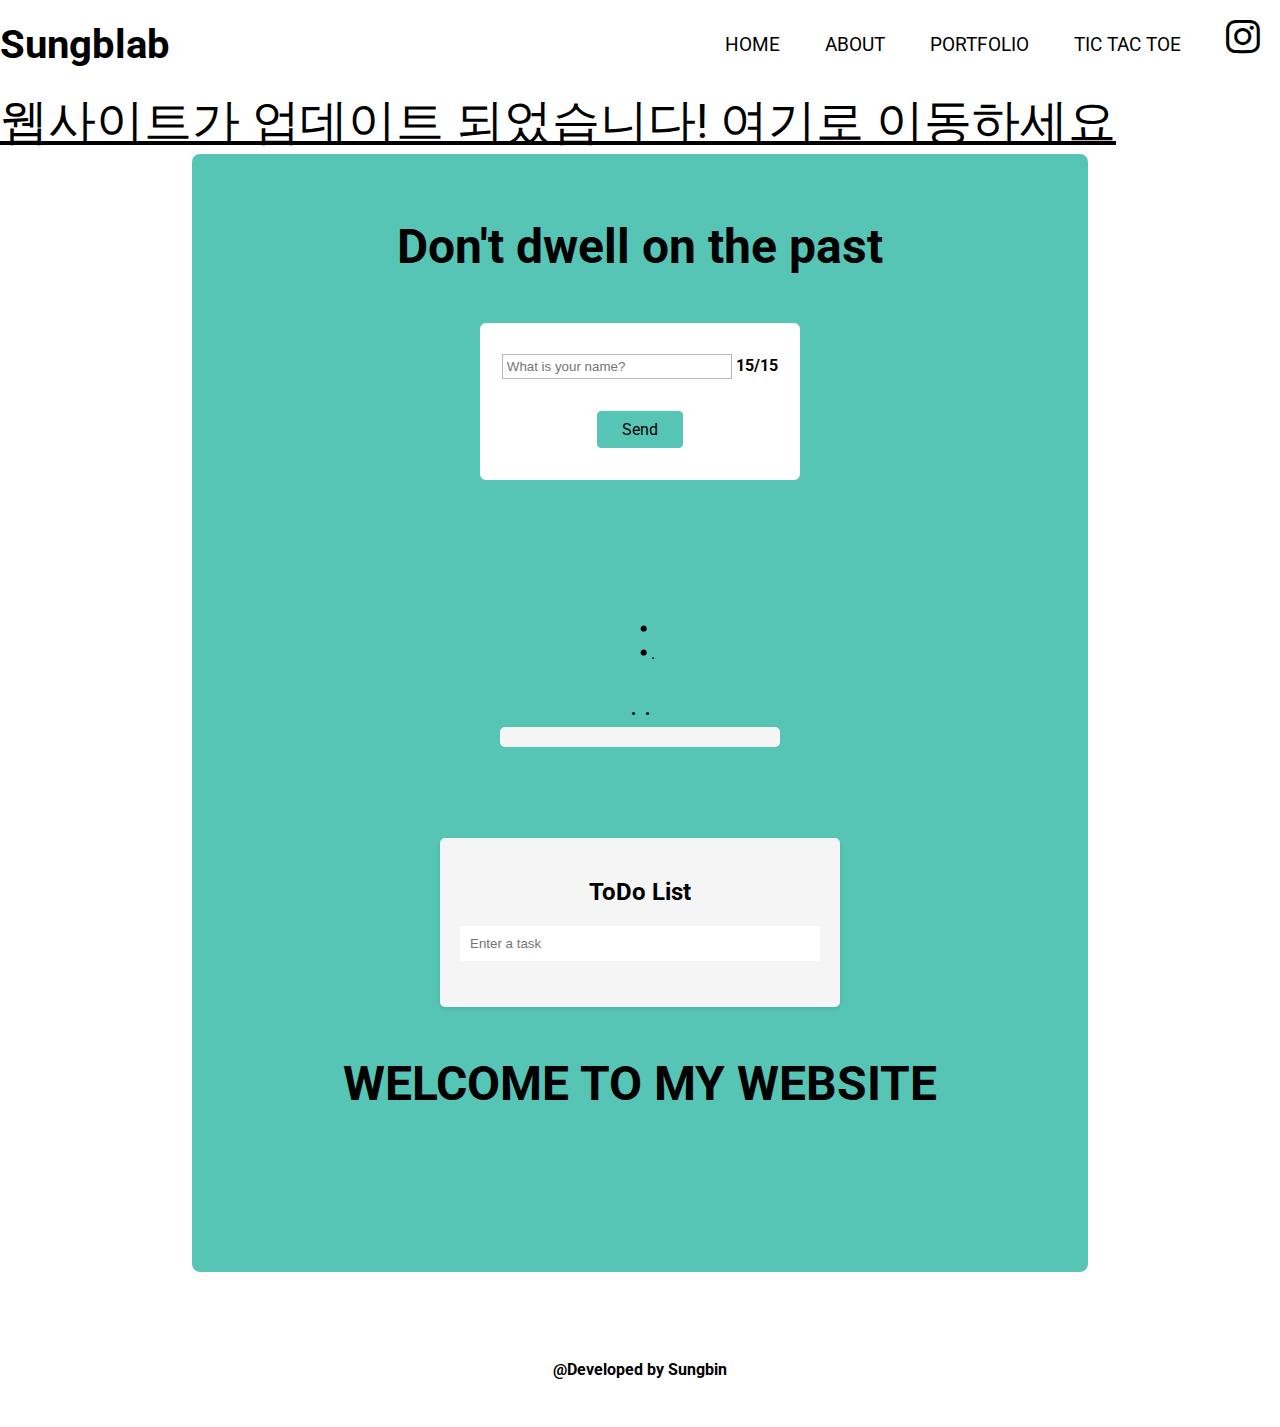
<file: index.html>
<!DOCTYPE html>
<html lang="en">

<head>
  <meta property="og:type" content="website"> 
  <meta property="og:title" content="Sungblab" />
  <meta name="description" content="this is sungblab site">
  <meta property="og:description" content="this is sungblab site">
  <meta property="og:image" content="https://sungblab.netlify.app/assets/logo.png">
  <meta property="og:url" content="https://sungblab.netlify.app" />
  <meta name="google-site-verification" content="LYN3Q4GsUBltxZkN5lpMVjB64HQfC62kq0k1M0zW5dY" />
  <meta name="naver-site-verification" content="96f221db0976133427f9e06c49a65e8aad4493a9" />
  <link rel="stylesheet" href="https://cdnjs.cloudflare.com/ajax/libs/font-awesome/6.2.0/css/all.min.css" />
  <meta charset="UTF-8" />
  <meta name="viewport" content="width=device-width, initial-scale=1.0" />
      <meta http-equiv="X-UA-Compatible" content="IE=edge" />
  <title>Sungblab</title>
  <link rel="preconnect" href="https://fonts.googleapis.com">
  <link rel="preconnect" href="https://fonts.gstatic.com" crossorigin>
  <link href="https://fonts.googleapis.com/css2?family=Lobster&family=Roboto:wght@500&display=swap" rel="stylesheet">
  <link rel="apple-touch-icon" sizes="57x57" href="assets/favicon/apple-icon-57x57.png">
  <link rel="apple-touch-icon" sizes="60x60" href="assets/favicon/apple-icon-60x60.png">
  <link rel="apple-touch-icon" sizes="72x72" href="assets/favicon/android-icon-72x72.png">
  <link rel="apple-touch-icon" sizes="76x76" href="assets/favicon/apple-icon-76x76.png">
  <link rel="apple-touch-icon" sizes="114x114" href="assets/favicon/apple-icon-114x114.png">
  <link rel="apple-touch-icon" sizes="120x120" href="assets/favicon/apple-icon-120x120.png">
  <link rel="apple-touch-icon" sizes="144x144" href="assets/favicon/android-icon-144x144.png">
  <link rel="apple-touch-icon" sizes="152x152" href="assets/favicon/apple-icon-152x152.png">
  <link rel="apple-touch-icon" sizes="180x180" href="assets/favicon/apple-icon-180x180.png">
  <link rel="icon" type="image/png" sizes="192x192" href="assets/favicon/android-icon-192x192.png">
  <link rel="icon" type="image/png" sizes="32x32" href="assets/favicon/favicon-32x32.png">
  <link rel="icon" type="image/png" sizes="96x96" href="assets/favicon/android-icon-96x96.png">
  <link rel="icon" type="image/png" sizes="16x16" href="assets/favicon/favicon-16x16.png">
  <meta name="msapplication-TileColor" content="#ffffff">
  <meta name="msapplication-TileImage" content="/ms-icon-144x144.png">
  <meta name="theme-color" content="#ffffff">
  <link rel="stylesheet" href="/styles/shared.css" />
  <link rel="stylesheet" href="/styles/index.css" />
        <script src="/scripts/clock.js" defer></script>
        <script src="/scripts/quotes.js" defer></script>
        <script src="/scripts/greeting.js" defer></script>
        <script src="/scripts/weather.js" defer></script>
        
      </head>
      
      <body>
        <header>
          <nav class="main-nav">
            <input type="checkbox" id="isChecked" />
            <label for="isChecked" class="menu-btn">
              <i class="fas fa-bars"></i>
            </label>
            <a href="index.html" class="logo">Sungblab</a>
            <ul class="navlinks">
              <li><a href="index.html">Home</a></li>
              <li><a href="about.html">About</a></li>
              <li><a href="portfolio.html">portfolio</a></li>
              <li><a href="TicTacToe.html">Tic Tac Toe</a></li>
              <li><a class="fa-brands fa-instagram fa-2x" href="https://www.instagram.com/sungblab/" target="_blank"></a></li>
            </ul>
          </nav>
        </header>
        
        
        <a class="p1" href="https://sungblab.vercel.app/" style="text-align: center;" >웹사이트가 업데이트 되었습니다! 여기로 이동하세요</a>
        <main>
        <section id="back">
      <section class="quo">
        <div id="quote">
          <span></span>
          <span></span>
      </section>
      
      <form id="login-form" name="contact" method="POST" data-netlify="true">
        <div>
          <p>
            <label for="p-name">
              <input id="p-name" type="text" maxlength="15" name="name" placeholder="What is your name?" required/></label>
              <span id="char">
            <span id="remain">15</span>/15
          </span></p>
         </div>
          <button type="submit">Send</button>
        </p>
      </form>
    
      <h1 id="greeting" class="hidden"></h1>
      </div>
      <section>
        <div class="top">
      </section>

      <section class="clo">
        <div class="clock">
          <div class="time_box">
            <span class="txt_lg" id="hours"></span>
            <span class="mark">:</span>
            <span class="txt_lg" id="min"></span>
            <span class="mark02">.</span>
            <span class="txt_sm" id="sec"></span>
          </div>
          <div class="date_box">
            <span id="month"></span>
            <span class="point">.</span>
            <span id="date"></span>
            <span class="point">.</span>
            <span id="year"></span>
            <span id="day"></span>
          </div>

          <div id="weather"></div>

      </section>
      <section>

    <div class="todo-container">
      <h2 class="todo-title">ToDo List</h2>
      <input type="text" id="todoInput" class="todo-input" placeholder="Enter a task">
      <ul id="todoList" class="todo-list"></ul>
    </div>
    
    <script>
      const todoInput = document.getElementById('todoInput');
      const todoList = document.getElementById('todoList');
    
      todoInput.addEventListener('keypress', function(event) {
        if (event.key === 'Enter') {
          const task = todoInput.value.trim();
          if (task !== '') {
            addTodoItem(task);
            todoInput.value = '';
          }
        }
      });
    
      function addTodoItem(task) {
        const li = document.createElement('li');
        li.className = 'todo-item';
        li.innerHTML = `
          <span>${task}</span>
          <span class="todo-delete" onclick="deleteTodoItem(this)">&#10005;</span>
        `;
        todoList.appendChild(li);
      }
    
      function deleteTodoItem(item) {
        item.parentElement.remove();
      }
    </script>
      </section>
      <p class="p1">WELCOME TO MY WEBSITE</p>
      </div>
    </section>


  </main>
</body>
<footer>
  <p class="p3">@Developed by Sungbin</p>
</footer>

</html>
</file>
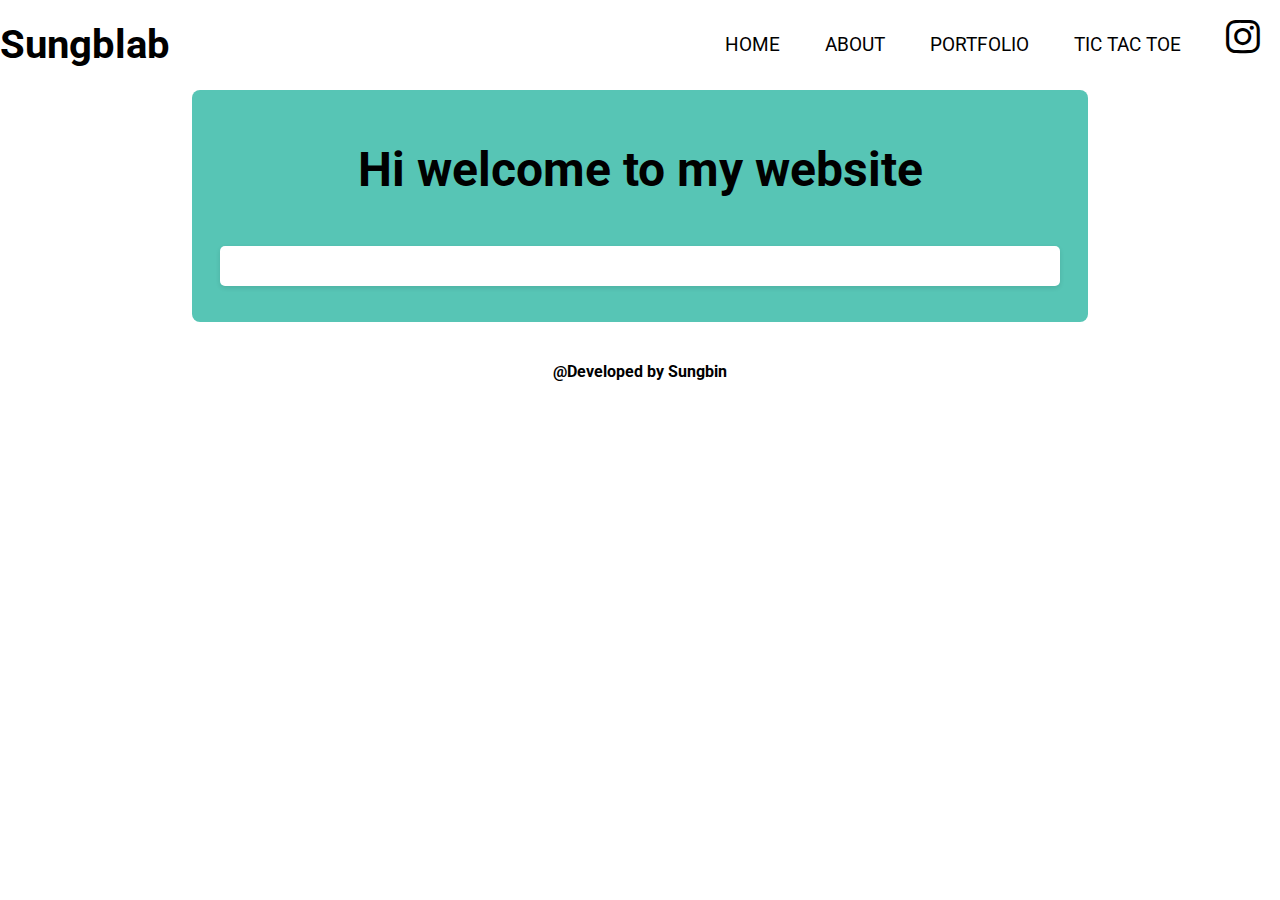
<file: about.html>
<!DOCTYPE html>
<html lang="en">

<head>
  <meta name="google-site-verification" content="LYN3Q4GsUBltxZkN5lpMVjB64HQfC62kq0k1M0zW5dY" />
  <meta name="naver-site-verification" content="96f221db0976133427f9e06c49a65e8aad4493a9" />
    <link rel="stylesheet" href="https://cdnjs.cloudflare.com/ajax/libs/font-awesome/6.2.0/css/all.min.css" />
    <meta charset="UTF-8" />
    <meta name="viewport" content="width=device-width, initial-scale=1.0" />
    <meta http-equiv="X-UA-Compatible" content="IE=edge" />
    <title>Sungblab</title>
    <link rel="preconnect" href="https://fonts.googleapis.com">
    <link rel="preconnect" href="https://fonts.gstatic.com" crossorigin>
    <link href="https://fonts.googleapis.com/css2?family=Lobster&family=Roboto:wght@500&display=swap" rel="stylesheet">
    <link rel="apple-touch-icon" sizes="57x57" href="assets/favicon/apple-icon-57x57.png">
    <link rel="apple-touch-icon" sizes="60x60" href="assets/favicon/apple-icon-60x60.png">
    <link rel="apple-touch-icon" sizes="72x72" href="assets/favicon/android-icon-72x72.png">
    <link rel="apple-touch-icon" sizes="76x76" href="assets/favicon/apple-icon-76x76.png">
    <link rel="apple-touch-icon" sizes="114x114" href="assets/favicon/apple-icon-114x114.png">
    <link rel="apple-touch-icon" sizes="120x120" href="assets/favicon/apple-icon-120x120.png">
    <link rel="apple-touch-icon" sizes="144x144" href="assets/favicon/android-icon-144x144.png">
    <link rel="apple-touch-icon" sizes="152x152" href="assets/favicon/apple-icon-152x152.png">
    <link rel="apple-touch-icon" sizes="180x180" href="assets/favicon/apple-icon-180x180.png">
    <link rel="icon" type="image/png" sizes="192x192" href="assets/favicon/android-icon-192x192.png">
    <link rel="icon" type="image/png" sizes="32x32" href="assets/favicon/favicon-32x32.png">
    <link rel="icon" type="image/png" sizes="96x96" href="assets/favicon/android-icon-96x96.png">
    <link rel="icon" type="image/png" sizes="16x16" href="assets/favicon/favicon-16x16.png">
    <link rel="manifest" href="assets/favicon/manifest.json">
    <meta name="msapplication-TileColor" content="#ffffff">
    <meta name="msapplication-TileImage" content="/ms-icon-144x144.png">
    <meta name="theme-color" content="#ffffff">
    <link rel="stylesheet" href="/styles/about.css" />
    <link rel="stylesheet" href="/styles/shared.css" />
  </head>
  
<body>
  <header>
    <nav class="main-nav">
      <input type="checkbox" id="isChecked" />
      <label for="isChecked" class="menu-btn">
        <i class="fas fa-bars"></i>
      </label>
      <a href="index.html" class="logo">Sungblab</a>
      <ul class="navlinks">
        <li><a href="index.html">Home</a></li>
        <li><a href="about.html">About</a></li>
        <li><a href="portfolio.html">portfolio</a></li>
        <li><a href="TicTacToe.html">Tic Tac Toe</a></li>
        <li><a class="fa-brands fa-instagram fa-2x" href="https://www.instagram.com/sungblab/" target="_blank"></a></li>
      </ul>
    </nav>
  </header>
  <main>

    <section>
        <p>Hi welcome to my website</p>

    </section>
    <div id="disqus_thread"></div>
    <script>
        /**
        *  RECOMMENDED CONFIGURATION VARIABLES: EDIT AND UNCOMMENT THE SECTION BELOW TO INSERT DYNAMIC VALUES FROM YOUR PLATFORM OR CMS.
        *  LEARN WHY DEFINING THESE VARIABLES IS IMPORTANT: https://disqus.com/admin/universalcode/#configuration-variables    */
        /*
        var disqus_config = function () {
        this.page.url = PAGE_URL;  // Replace PAGE_URL with your page's canonical URL variable
        this.page.identifier = PAGE_IDENTIFIER; // Replace PAGE_IDENTIFIER with your page's unique identifier variable
        };
        */
        (function () { // DON'T EDIT BELOW THIS LINE
            var d = document, s = d.createElement('script');
            s.src = 'https://kimsungbin-1.disqus.com/embed.js';
            s.setAttribute('data-timestamp', +new Date());
            (d.head || d.body).appendChild(s);
        })();
    </script>
    <noscript>Please enable JavaScript to view the <a href="https://disqus.com/?ref_noscript">comments powered by
            Disqus.</a></noscript>
  </main>
    
            <footer>
    <p class="p3">@Developed by Sungbin</p3>
</footer>
</body>

</html>
</file>
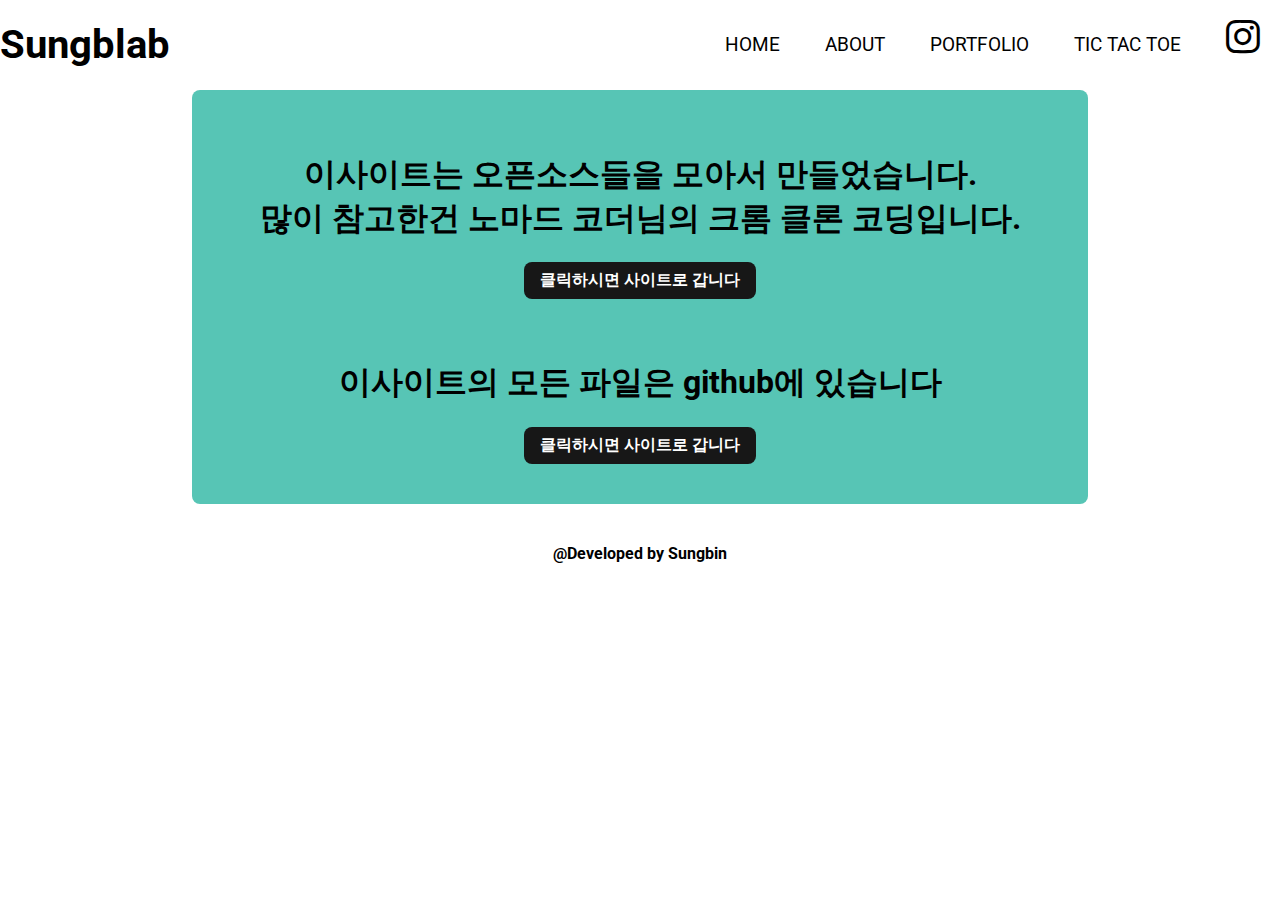
<file: portfolio.html>
<!DOCTYPE html>
<html lang="en">

<head>
    <meta name="google-site-verification" content="LYN3Q4GsUBltxZkN5lpMVjB64HQfC62kq0k1M0zW5dY" />
    <meta name="naver-site-verification" content="96f221db0976133427f9e06c49a65e8aad4493a9" />
    <link rel="stylesheet" href="https://cdnjs.cloudflare.com/ajax/libs/font-awesome/6.2.0/css/all.min.css" />
    <meta charset="UTF-8" />
    <meta name="viewport" content="width=device-width, initial-scale=1.0" />
    <meta http-equiv="X-UA-Compatible" content="IE=edge" />
    <title>Sungblab</title>
    <link rel="stylesheet" href="/styles/shared.css" />
    <link rel="stylesheet" href="/styles/portfolio.css" />
    <link rel="preconnect" href="https://fonts.googleapis.com">
    <link rel="preconnect" href="https://fonts.gstatic.com" crossorigin>
    <link href="https://fonts.googleapis.com/css2?family=Lobster&family=Roboto:wght@500&display=swap" rel="stylesheet">
    <link rel="apple-touch-icon" sizes="57x57" href="assets/favicon/apple-icon-57x57.png">
    <link rel="apple-touch-icon" sizes="60x60" href="assets/favicon/apple-icon-60x60.png">
    <link rel="apple-touch-icon" sizes="72x72" href="assets/favicon/android-icon-72x72.png">
    <link rel="apple-touch-icon" sizes="76x76" href="assets/favicon/apple-icon-76x76.png">
    <link rel="apple-touch-icon" sizes="114x114" href="assets/favicon/apple-icon-114x114.png">
    <link rel="apple-touch-icon" sizes="120x120" href="assets/favicon/apple-icon-120x120.png">
    <link rel="apple-touch-icon" sizes="144x144" href="assets/favicon/android-icon-144x144.png">
    <link rel="apple-touch-icon" sizes="152x152" href="assets/favicon/apple-icon-152x152.png">
    <link rel="apple-touch-icon" sizes="180x180" href="assets/favicon/apple-icon-180x180.png">
    <link rel="icon" type="image/png" sizes="192x192" href="assets/favicon/android-icon-192x192.png">
    <link rel="icon" type="image/png" sizes="32x32" href="assets/favicon/favicon-32x32.png">
    <link rel="icon" type="image/png" sizes="96x96" href="assets/favicon/android-icon-96x96.png">
    <link rel="icon" type="image/png" sizes="16x16" href="assets/favicon/favicon-16x16.png">
    <link rel="manifest" href="assets/favicon/manifest.json">
    <meta name="msapplication-TileColor" content="#ffffff">
    <meta name="msapplication-TileImage" content="/ms-icon-144x144.png">
    <meta name="theme-color" content="#ffffff">
</head>

<body>
    <header>
        <nav class="main-nav">
          <input type="checkbox" id="isChecked" />
          <label for="isChecked" class="menu-btn">
            <i class="fas fa-bars"></i>
          </label>
          <a href="index.html" class="logo">Sungblab</a>
          <ul class="navlinks">
            <li><a href="index.html">Home</a></li>
            <li><a href="about.html">About</a></li>
            <li><a href="portfolio.html">portfolio</a></li>
            <li><a href="TicTacToe.html">Tic Tac Toe</a></li>
            <li><a class="fa-brands fa-instagram fa-2x" href="https://www.instagram.com/sungblab/" target="_blank"></a></li>
          </ul>
        </nav>
      </header>
    <main>
    <h1><br>이사이트는 오픈소스들을 모아서 만들었습니다.<br>
        많이 참고한건 노마드 코더님의 크롬 클론 코딩입니다.
    </h1>
    <p>
        <a class="a1" href="https://nomadcoders.co/" target="_blank">
            클릭하시면 사이트로 갑니다
        </a>
    </p>

       <h1><br>이사이트의 모든 파일은 github에 있습니다</h1>
    <p>
        <a class="a1" href="https://github.com/Kimsungbin1/kimsungbin/tree/main" target="_blank">
            클릭하시면 사이트로 갑니다</a>
    </p></section>

    </main>

    <footer>
        <p class="p3">@Developed by Sungbin</p>
    </footer>
</body>


</html>
</file>
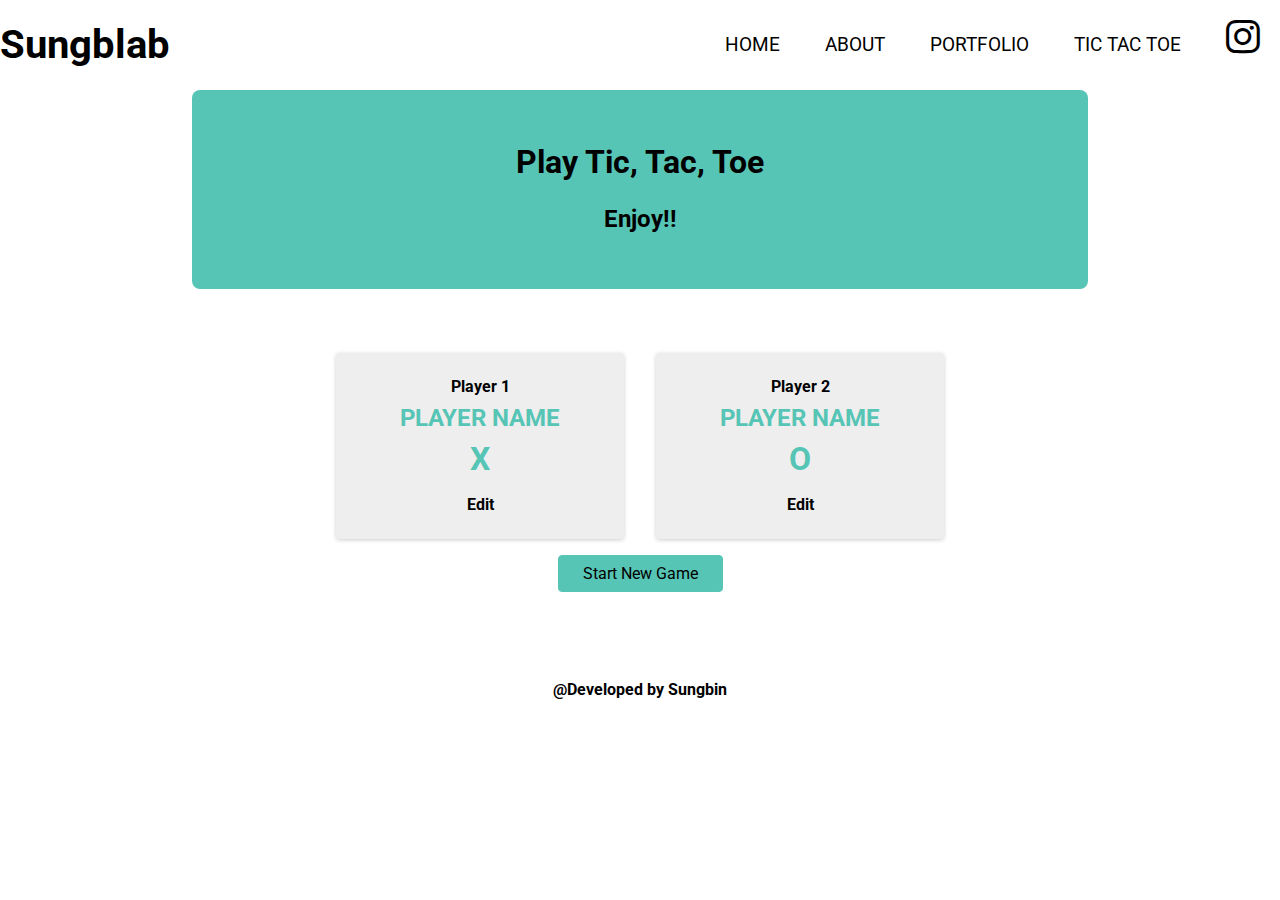
<file: TicTacToe.html>
<!DOCTYPE html>
<html lang="en">
  <head>
    <meta charset="UTF-8" />
    <meta property="og:type" content="website"> 
    <meta property="og:title" content="Sungblab" />
    <meta name="description" content="this is sungblab site">
    <meta property="og:description" content="this is sungblab site">
    <meta property="og:image" content="https://sungblab.netlify.app/assets/logo.png">
    <meta property="og:url" content="https://sungblab.netlify.app" />
    <meta name="google-site-verification" content="LYN3Q4GsUBltxZkN5lpMVjB64HQfC62kq0k1M0zW5dY" />
    <meta name="naver-site-verification" content="96f221db0976133427f9e06c49a65e8aad4493a9" />
    <link rel="stylesheet" href="https://cdnjs.cloudflare.com/ajax/libs/font-awesome/6.2.0/css/all.min.css" />
    <title>Sungblab</title>
    <meta name="viewport" content="width=device-width, initial-scale=1.0" />
    <meta http-equiv="X-UA-Compatible" content="IE=edge" />
    <title>Tic Tac Toe</title>
    <link rel="preconnect" href="https://fonts.googleapis.com">
    <link rel="preconnect" href="https://fonts.gstatic.com" crossorigin>
    <link href="https://fonts.googleapis.com/css2?family=Lobster&family=Roboto:wght@500&display=swap" rel="stylesheet">
    <link rel="stylesheet" href="/styles/style.css" />
    <link rel="stylesheet" href="/styles/overlay.css" />
    <link rel="stylesheet" href="/styles/config.css" />
    <link rel="stylesheet" href="/styles/game.css" />
    <link rel="stylesheet" href="/styles/shared.css" />
    <script src="/scripts/config.js" defer></script>
    <script src="/scripts/game.js" defer></script>
    <script src="/scripts/app.js" defer></script>
    <link rel="apple-touch-icon" sizes="57x57" href="assets/favicon/apple-icon-57x57.png">
    <link rel="apple-touch-icon" sizes="60x60" href="assets/favicon/apple-icon-60x60.png">
    <link rel="apple-touch-icon" sizes="72x72" href="assets/favicon/android-icon-72x72.png">
    <link rel="apple-touch-icon" sizes="76x76" href="assets/favicon/apple-icon-76x76.png">
    <link rel="apple-touch-icon" sizes="114x114" href="assets/favicon/apple-icon-114x114.png">
    <link rel="apple-touch-icon" sizes="120x120" href="assets/favicon/apple-icon-120x120.png">
    <link rel="apple-touch-icon" sizes="144x144" href="assets/favicon/android-icon-144x144.png">
    <link rel="apple-touch-icon" sizes="152x152" href="assets/favicon/apple-icon-152x152.png">
    <link rel="apple-touch-icon" sizes="180x180" href="assets/favicon/apple-icon-180x180.png">
    <link rel="icon" type="image/png" sizes="192x192" href="assets/favicon/android-icon-192x192.png">
    <link rel="icon" type="image/png" sizes="32x32" href="assets/favicon/favicon-32x32.png">
    <link rel="icon" type="image/png" sizes="96x96" href="assets/favicon/android-icon-96x96.png">
    <link rel="icon" type="image/png" sizes="16x16" href="assets/favicon/favicon-16x16.png">
    <meta name="msapplication-TileColor" content="#ffffff">
    <meta name="msapplication-TileImage" content="/ms-icon-144x144.png">
    <meta name="theme-color" content="#ffffff">
  </head>
  <body>
    <div id="backdrop"></div>

    <header>
      <nav class="main-nav">
        <input type="checkbox" id="isChecked" />
        <label for="isChecked" class="menu-btn">
          <i class="fas fa-bars"></i>
        </label>
        <a href="index.html" class="logo">Sungblab</a>
        <ul class="navlinks">
          <li><a href="index.html">Home</a></li>
          <li><a href="about.html">About</a></li>
          <li><a href="portfolio.html">portfolio</a></li>
          <li><a href="TicTacToe.html">Tic Tac Toe</a></li>
          <li><a class="fa-brands fa-instagram fa-2x" href="https://www.instagram.com/sungblab/" target="_blank"></a></li>
        </ul>
      </nav>
    </header>
    <section id="main-header">
      <h1>Play Tic, Tac, Toe</h1>
      <p>Enjoy!!</p>
    </section>
    <main>
      <aside class="modal" id="config">
        <h2>Choose your name</h2>
        <form>
          <div class="form">
            <label for="playername">Player name</label>
            <input type="text" name="username" id="playername" required />
          </div>
          <div>
            <button type="reset" class="btn btn-alt" id="cancel-btn">
              Cancel
            </button>
            <button type="submit" class="btn">Confirm</button>
          </div>
        </form>
      </aside>
      <section id="game-setting">
        <ol>
          <li>
            <article id="player-1-data">
              <h2>Player 1</h2>
              <h3>PLAYER NAME</h3>
              <p class="symbol">X</p>
              <button class="btn btn-alt" id="edit-p1" data-playerid="1">
                Edit
              </button>
            </article>
          </li>

          <li>
            <article id="player-2-data">
              <h2>Player 2</h2>
              <h3>PLAYER NAME</h3>
              <p class="symbol">O</p>
              <button class="btn btn-alt" id="edit-p2" data-playerid="2">
                Edit
              </button>
            </article>
          </li>
        </ol>
        <button class="btn" id="start-game-btn">Start New Game</button>
      </section>
      <section id="active-game">
        <article id="game-over">
          <h2>You won, <span id="winner">PLAYER NAME</span>!</h2>
          <p>Click "start New Game" above, to start a new game!</p>
        </article>

        <p>It's your turn <span id="active-pname">PLAYER NAME</span>!</p>
        <ol id="game-board">
          <li data-col="1" data-row="1"></li>
          <li data-col="2" data-row="1"></li>
          <li data-col="3" data-row="1"></li>

          <li data-col="1" data-row="2"></li>
          <li data-col="2" data-row="2"></li>
          <li data-col="3" data-row="2"></li>

          <li data-col="1" data-row="3"></li>
          <li data-col="2" data-row="3"></li>
          <li data-col="3" data-row="3"></li>
        </ol>
      </section>
    </main>

    <footer>
      <p class="p3">@Developed by Sungbin</p>
    </footer>
  </body>
</html>
</file>
<file: styles/shared.css>
body {
  margin: 0;
  padding: 0;
  font-family: "Roboto", sans-serif;
}

.main-nav {
  margin: auto 20rem;
  height: 90px;
}

.logo {
  color: rgb(0, 0, 0);
  line-height: 90px;
  font-size: 2.5rem;
  font-weight: bold;
  text-decoration: none;
}

img {
  width: 55px;
}

.navlinks {
  font-size: 1.2rem;
  list-style: none;
  float: right;
  line-height: 90px;
  margin: 0;
  padding: 0;
}

.navlinks li {
  display: inline-block;
  margin: 0 20px;
}

.navlinks li a {
  color: rgb(0, 0, 0);
  text-decoration: none;
  text-transform: uppercase;
  transition: all 0.3s linear 0s;
}

.navlinks li a:hover {
  color: #7ebcb9;
  padding-bottom: 7px;
  border-bottom: 2px solid #7ebcb9;
}

.menu-btn {
  color: rgb(0, 0, 0);
  font-size: 25px;
  float: right;
  line-height: 90px;
  margin-right: 40px;
  cursor: pointer;
  display: none;
}

#isChecked {
  display: none;
}
@media (max-width: 1500px) {
  .main-nav {
    margin: 0;
  }
}

@media (max-width: 800px) {
  .main-nav {
    margin: 0;
    height: 90px;
  }

  .logo {
    margin-left: 15px;
    font-size: 1.8rem;
  }

  .navlinks {
    position: fixed;
    width: 100%;
    height: 100vh;
    text-align: center;
    background-color: #57c5b5;
    right: -100%;
    transition: all 0.5s;
  }

  .navlinks li {
    display: block;
  }

  .navlinks li a {
    font-size: 20px;
  }

  .navlinks li a:hover {
    border-bottom: none;
  }
  .menu-btn {
    display: block;
  }

  #isChecked:checked ~ .navlinks {
    right: 0;
  }
}

@media (max-width: 350px) {
  .logo {
    margin-left: 15px;
    font-size: 25px;
  }

  .menu-btn {
    margin-right: 15px;
    font-size: 25px;
  }
}
</file>
<file: styles/index.css>
main {
  background-color: #57c5b5; 
  width: 70%;
  margin: auto;
 border-radius: 0.5rem ;
}


.top {
  font-family: "Lobster", cursive;
  font-size: 2rem;
  color: #000000;
  padding-top: 2rem;
  text-align: center;
}

.quo {
  padding-top: 4rem;
}

.intro {
  font-size: 3rem;
}

p {
  text-align: center;
  font-family: "Roboto", sans-serif;
  font-weight: bold;
}

.p1 {
  font-size: 3rem;
  padding-bottom: 10rem;
  color: #000000;
}

.p2 {
  font-size: 2rem;
}

.p3 {
  font-size: 1rem;
}

#quote {
  color: #000000;
  text-align: center;
  font-family: "Lobster", cursive;
  font-family: "Roboto", sans-serif;
  font-weight: bold;
  margin: auto;
  text-align: center;
  font-size: 3rem;
}

* {
  box-sizing: border-box;
}

.clo {
  padding-bottom: 1.8rem;
  padding-top: 1.8rem;
}

.clock {
  height: 200px;
  margin: auto;
  text-align: center;
  padding-bottom: 15px;
  width: 280px;
  font-family: "Lobster", cursive;
  font-family: "Roboto", sans-serif;
}

.clock .time_box {
  padding-left: 10px;
}

.clock span {
  color: #000000;
}

.txt_lg {
  font-size: 75px;
}

.txt_sm {
  font-size: 30px;
}

.date_box {
  font-size: 28px;
}

#day {
  display: block;
  margin-top: 5px;
}

.mark {
  display: inline-block;
  vertical-align: top;
  height: 100px;
  margin-left: 1px;
  line-height: 94px;
  font-size: 55px;
}

.mark02 {
  display: inline-block;
  margin-left: -3px;
}

.hidden {
  display: none;
}

#greeting {
  text-align: center;
  color: #000000;
  font-size: 2.2rem;
}

#login-form {
  text-align: center;
  padding-top: 15px;
}

input {
  width: 80%;
  display: inline;
  margin-bottom: 1rem;
  box-sizing: border-box;
  border: 1px solid rgb(184, 184, 184);
  padding: 0.25rem;
  color: rgb(61, 58, 58);
}

input:focus {
  background-color: #eee;
  color: #000000;
  border-color: #57c5b5;
}

form {
  width: 20rem;
  margin: 3rem auto;
  background-color: rgb(255, 255, 255);
  padding: 1rem;
  border-radius: 6px;
}

#remaining-chars.warning {
  color:rgb(211, 109, 26);
}

input.warning {
  background-color: rgb(248, 130, 109);
}

button {
  text-align: center;
  font: inherit;
  background-color: #57c5b5;
  color: #000000;
  border: 1px solid #57c5b5;
  padding: 0.5rem 1.5rem;
  border-radius: 4px;
  cursor: pointer;
}

button:hover {
  background-color: #2b4d47;
  border-color: #2b4d47;
}

label {
  margin-bottom: 0.5rem;
}

footer {
  color: #000000;
  display: flex;
  justify-content: center;
  padding-top: 1.5rem;
  padding-bottom: 2rem;
  display: flex;
  align-items: center;
}

@media (max-width: 1000px) {
main {
  width: 100%;
  border-radius: 0rem ;
}

span {
  font-size: 2rem;
}

.p1 {
  margin: auto 1rem;
  font-size: 2rem;
}

.txt_lg {
  font-size: 75px;
}

.txt_sm {
  font-size: 25px;
}

.date_box {
  font-size: 20px;
}
}

#weather {
  padding: 10px;
  font-size: 16px;
  color: #333;
  background-color: #f5f5f5;
  border-radius: 5px;
  text-align: center;
}

.todo-container {
    max-width: 400px;
    margin: 20px auto;
    padding: 20px;
    background-color: #f5f5f5;
    border-radius: 5px;
    box-shadow: 0 2px 5px rgba(0, 0, 0, 0.1);
  }

  .todo-title {
    text-align: center;
    margin-bottom: 20px;
  }

  .todo-input {
    width: 100%;
    padding: 10px;
    border: none;
    border-radius: 3px;
    margin-bottom: 10px;
  }

  .todo-list {
    list-style-type: none;
    padding: 0;
  }

  .todo-item {
    display: flex;
    align-items: center;
    justify-content: space-between;
    padding: 10px;
    border-bottom: 1px solid #ccc;
  }

  .todo-delete {
    color: red;
    cursor: pointer;
  }
</file>
<file: styles/about.css>
body {
  background-color: #ffffff;
}

main {
  background-color: #57c5b5; 
  width: 70%;
  margin: auto;
  border-radius: 0.5rem;
  padding-top: 0.2rem;
  padding-bottom: 1rem;
}


p {
  text-align: center;
  font-family: "Roboto", sans-serif;
  font-weight: bold;
  font-size: 3rem;
}
@media (max-width: 1000px) {
  main {
    width: 100%;
    border-radius: 0rem;
  }

  p {
    font-size: 2rem;
  }
}
.p3 {
  font-size: 1rem;
}

footer {
  color: rgb(0, 0, 0);
  display: flex;
  justify-content: center;
  padding-top: 1.5rem;
  padding-bottom: 2rem;
  display: flex;
  align-items: center;
}

#disqus_thread {
  margin: 20px auto;
  max-width: 800px;
  padding: 20px;
  background-color: #ffffff;
  border-radius: 5px;
  box-shadow: 0 2px 5px rgba(0, 0, 0, 0.1);
}
</file>
<file: styles/portfolio.css>
body {
  background-color: #ffffff;
  color: #000000;
}

main {
  background-color: #57c5b5;
  width: 70%;
  margin: auto;
  border-radius: 0.5rem;
  padding-top: 0.2rem;
  padding-bottom: 1rem;
  text-align: center;
}


.a1 {
  border-radius: 0.5rem;
  display: inline-block;
  background-color: #171717;
  color: #ffffff;
  padding: 0.5rem 1rem;
  text-decoration: none;
  transition: background-color 0.3s ease;
  
}

.a1:hover {
  background-color: #bfeae2;
}

p {
  text-align: center;
  font-family: 'Roboto', sans-serif;
  font-weight: bold;
  margin-bottom: 1.5rem;

}

footer {
  color: rgb(0, 0, 0);
  display: flex;
  justify-content: center;
  padding-top: 1.5rem;
  padding-bottom: 2rem;
  display: flex;
  align-items: center;
}

#back {
  width: auto;
  background-color: rgb(243, 227, 255);
  text-align: center;
  padding: 4rem 0 30rem;
  margin: 0 auto;
}
@media (max-width: 1000px) {
  main {
    width: 100%;
    border-radius: 0rem;
  }

  h1 {
    font-size: 1.5rem;
  }
}
</file>
<file: styles/style.css>
body {
  margin: 0;
  font-family: "Roboto", sans-serif;
  color: rgb(0, 0, 0);
  background-color: #ffffff;
}

@media (max-width: 1000px) {
  #main-header {
    width: 100%;
    border-radius: 0rem;
  }
}

#main-header {
  margin: auto;
  width: 60%;
  border-radius: 0.5rem;
  background-color: #57c5b5;
  color: rgb(0, 0, 0);
  padding: 2rem 5%;
  text-align: center;
}

.btn {
  font: inherit;
  padding: 0.5rem 1.5rem;
  background-color: #57c5b5;
  border: 1px solid #57c5b5;
  color: rgb(0, 0, 0);
  border-radius: 4px;
  cursor: pointer;
}

.btn-alt {
  font-weight: bold;
  background-color: transparent;
  border-color: transparent;
  color: black;
}

.btn:hover {
  background-color: rgb(111, 111, 111);
  border-color: rgb(111, 111, 111);
}

.btn-alt:hover {
  background-color: #57c5b5;
  border-color: transparent;
}

p {
  font-weight: 700;
  font-size: 1.5rem;
}

.p3 {
  font-size: 16px;
}

footer {
  display: flex;
  justify-content: center;
  padding-top: 1.5rem;
  padding-bottom: 2rem;
  display: flex;
  align-items: center;
  font-size: 16px;
}
</file>
<file: styles/overlay.css>
.modal {
    position: fixed;
    top: 20%;
    left: 50%;
    transform: translate(-50%, 0);
    width: 90%;
    background-color: rgb(200, 200, 200);
    padding: 1rem;
    border-radius: 6px;
    box-shadow: 0 2px 8px rgba(0, 0, 0, 0.2);
    display: none;
  }
  
  #backdrop {
      position: fixed;
      top: 0;
      left: 0;
      width: 100%;
      height: 100%;
      background-color: rgba(0, 0, 0, 0.7);
      display: none;
  }
  
  @media (min-width: 48rem) {
    .modal {
      left: calc(50% -20rem);
      width: 40rem;
    }
  }
</file>
<file: styles/config.css>
#config {
    text-align: center;
  }
  
  #config h2 {
    margin: 0.5rem 0;
  }
  
  .form {
    margin: 0.5rem;
  }
  
  .form label {
    display: block;
    margin-bottom: 0.5rem;
    font-weight: bold;
  }
  
  .form input {
    font: inherit;
    border: 1px solid rgb(204, 204, 204);
    width: 15rem;
    padding: 0.35rem;
  }
  
  #game-setting {
    width: 90%;
    max-width: 40rem;
    margin: 3rem auto;
    text-align: center;
  }
  
  #game-setting ol {
    list-style: none;
    margin: 0;
    padding: 0;
    display: flex;
  }
  
  #game-setting li {
    margin: 1rem;
    padding: 1rem;
    width: 50%;
    background-color: #eee;
    border-radius: 4px;
    box-shadow: 0 1px 4px rgba(0, 0, 0, 0.2);
  }
  
  #game-setting h2 {
      font-size: 1rem;
      margin: 0.5rem 0;
  }
  
  #game-setting h3 {
      font-size: 1.5rem;
      margin: 0.5rem 0;
      color: #57c5b5;
  }
  
  .symbol {
      font-size: 2rem;
      font-weight: bold;
      color: #57c5b5;
      margin: 0.5rem 0;
  }
</file>
<file: styles/game.css>
#active-game {
    text-align: center;
    margin: 2rem 0 5rem 0;
    display: none;
}
 
p {
    color: #000000;
}

#game-over {
    width: 90%;
    max-width: 40rem;
    margin: auto;
    padding: 1rem 2rem;
    background-color: #57c5b5;
    color: white;
    box-shadow: 0 2px 8px rgba(0, 0, 0, 0.2);
    border-radius: 4px;
    display: none;
}

#game-over h2 {
    font-size: 2.5rem;
    margin: 0;
}

#active-pname {
    color: #eee;
    font-weight: bold;
    color: #57c5b5;
}

#game-board {
    display: grid;
    list-style: none;
    margin: 0;
    padding: 0;
    grid-template-columns: repeat(3, 6rem);
    grid-template-rows: repeat(3, 6rem);
    justify-content: center;
    gap: 0.5rem;
}

#game-board li {
    background-color:  #eee;
    border-radius: 2px;
    cursor: pointer;
    display: flex;
    justify-content: center;
    align-items: center;
    font-size: 2.5rem;
    font-weight: bold;
}

#game-board li:hover {
    background-color: #57c5b5;
}

#game-board li.disabled {
    background-color: #57c5b5;
    color: white;
    cursor: default;
}
</file>
